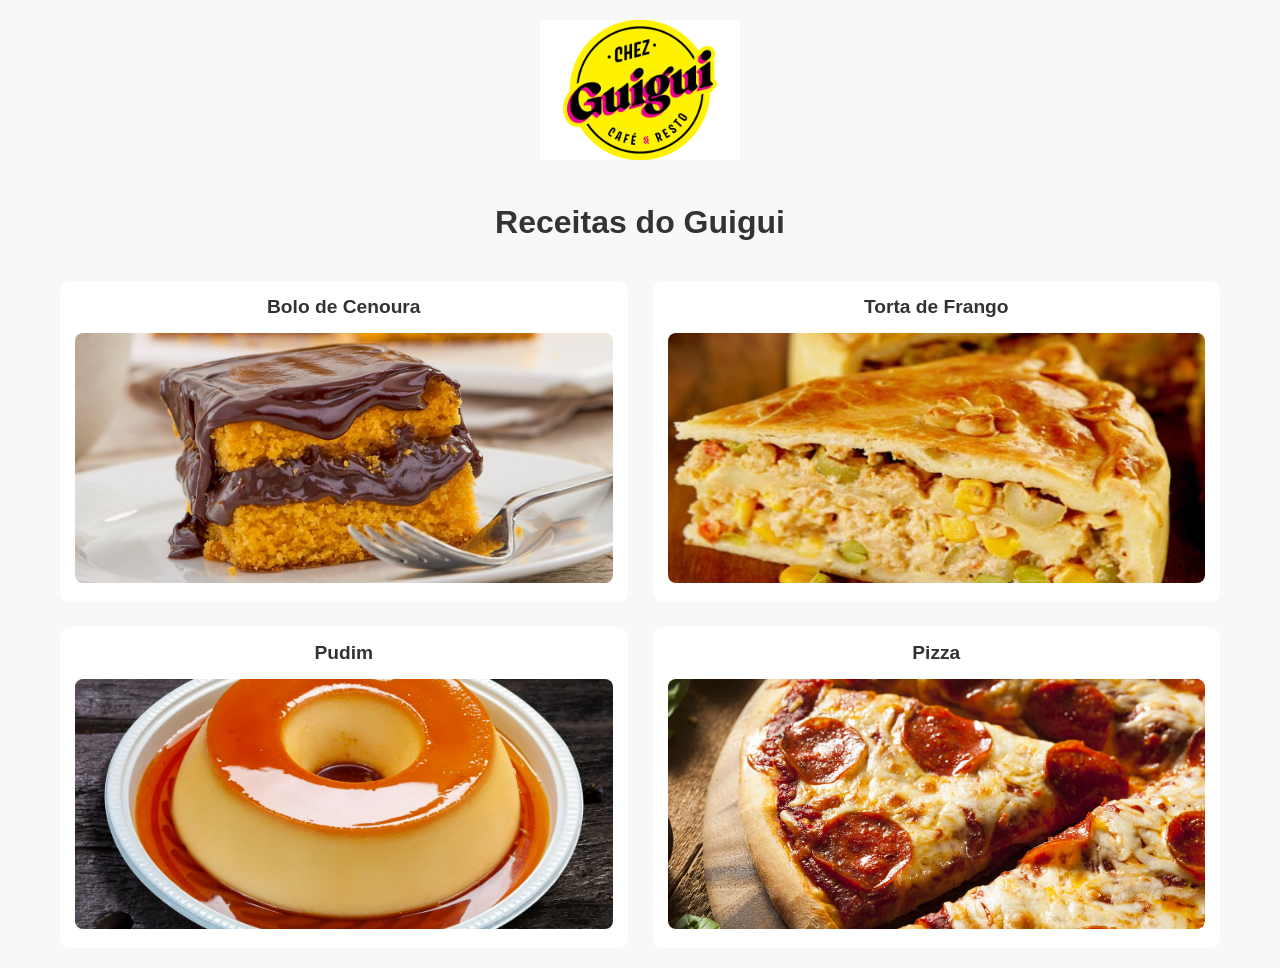
<file: index.html>
<!DOCTYPE html>
<html lang="pt-br">
<head>
    <meta charset="UTF-8">
    <meta name="viewport" content="width=device-width, initial-scale=1.0">
    <title>Receitas do Guigui</title>
    <link rel="stylesheet" href="style.css">
</head>
<body>

    <header class="container">
        <img src="assets/logo.png" alt="Logo Receitas do Guigui">
    </header>

    <main class="container">
        <h1>Receitas do Guigui</h1>

        <nav>
            <ul class="receitas">

                <li>
                    <a href="bolo-de-cenoura.html" target="_blank">
                        <h2>Bolo de Cenoura</h2>
                        <img src="assets/bolo.jpg" alt="Bolo de Cenoura">
                    </a>
                </li>

                <li>
                    <a href="torta-de-frango.html" target="_blank">
                        <h2>Torta de Frango</h2>
                        <img src="assets/torta.jpg" alt="Torta de Frango">
                    </a>
                </li>
                <li>
                    <a href="pudim.html" target="_blank">
                        <h2>Pudim</h2>
                        <img src="assets/pudim-com-leite-condensado.webp" alt="Pudim">
                    </a>
                </li>
                <li>
                    <a href="pizza.html" target="_blank">
                        <h2>Pizza</h2>
                        <img src="assets/pizza.jpg" alt="Pizza">
                    </a>
                </li>

            </ul>
        </nav>
    </main>

</body>
</html>
</file>
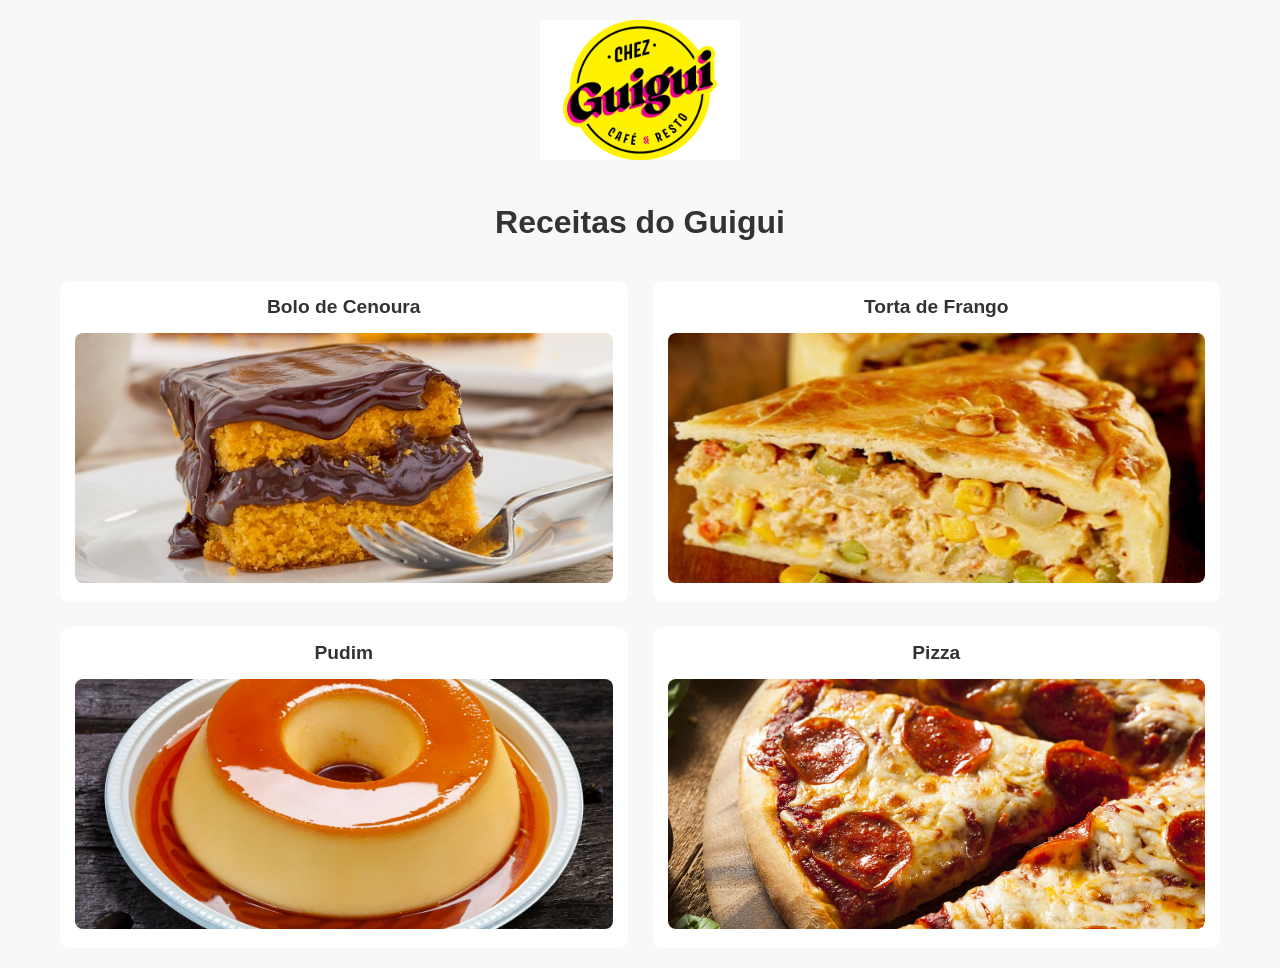
<file: Downloads/SiteReceitas-main/SiteReceitas-main/SiteReceitas-main/index.html>
<!DOCTYPE html>
<html lang="pt-br">
<head>
    <meta charset="UTF-8">
    <meta name="viewport" content="width=device-width, initial-scale=1.0">
    <title>Receitas do Guigui</title>
    <link rel="stylesheet" href="style.css">
</head>
<body>

    <header class="container">
        <img src="assets/logo.png" alt="Logo Receitas do Guigui">
    </header>

    <main class="container">
        <h1>Receitas do Guigui</h1>

        <nav>
            <ul class="receitas">

                <li>
                    <a href="bolo-de-cenoura.html" target="_blank">
                        <h2>Bolo de Cenoura</h2>
                        <img src="assets/bolo.jpg" alt="Bolo de Cenoura">
                    </a>
                </li>

                <li>
                    <a href="torta-de-frango.html" target="_blank">
                        <h2>Torta de Frango</h2>
                        <img src="assets/torta.jpg" alt="Torta de Frango">
                    </a>
                </li>
                <li>
                    <a href="pudim.html" target="_blank">
                        <h2>Pudim</h2>
                        <img src="assets/pudim-com-leite-condensado.webp" alt="Pudim">
                    </a>
                </li>
                <li>
                    <a href="pizza.html" target="_blank">
                        <h2>Pizza</h2>
                        <img src="assets/pizza.jpg" alt="Pizza">
                    </a>
                </li>

            </ul>
        </nav>
    </main>

</body>
</html>
</file>
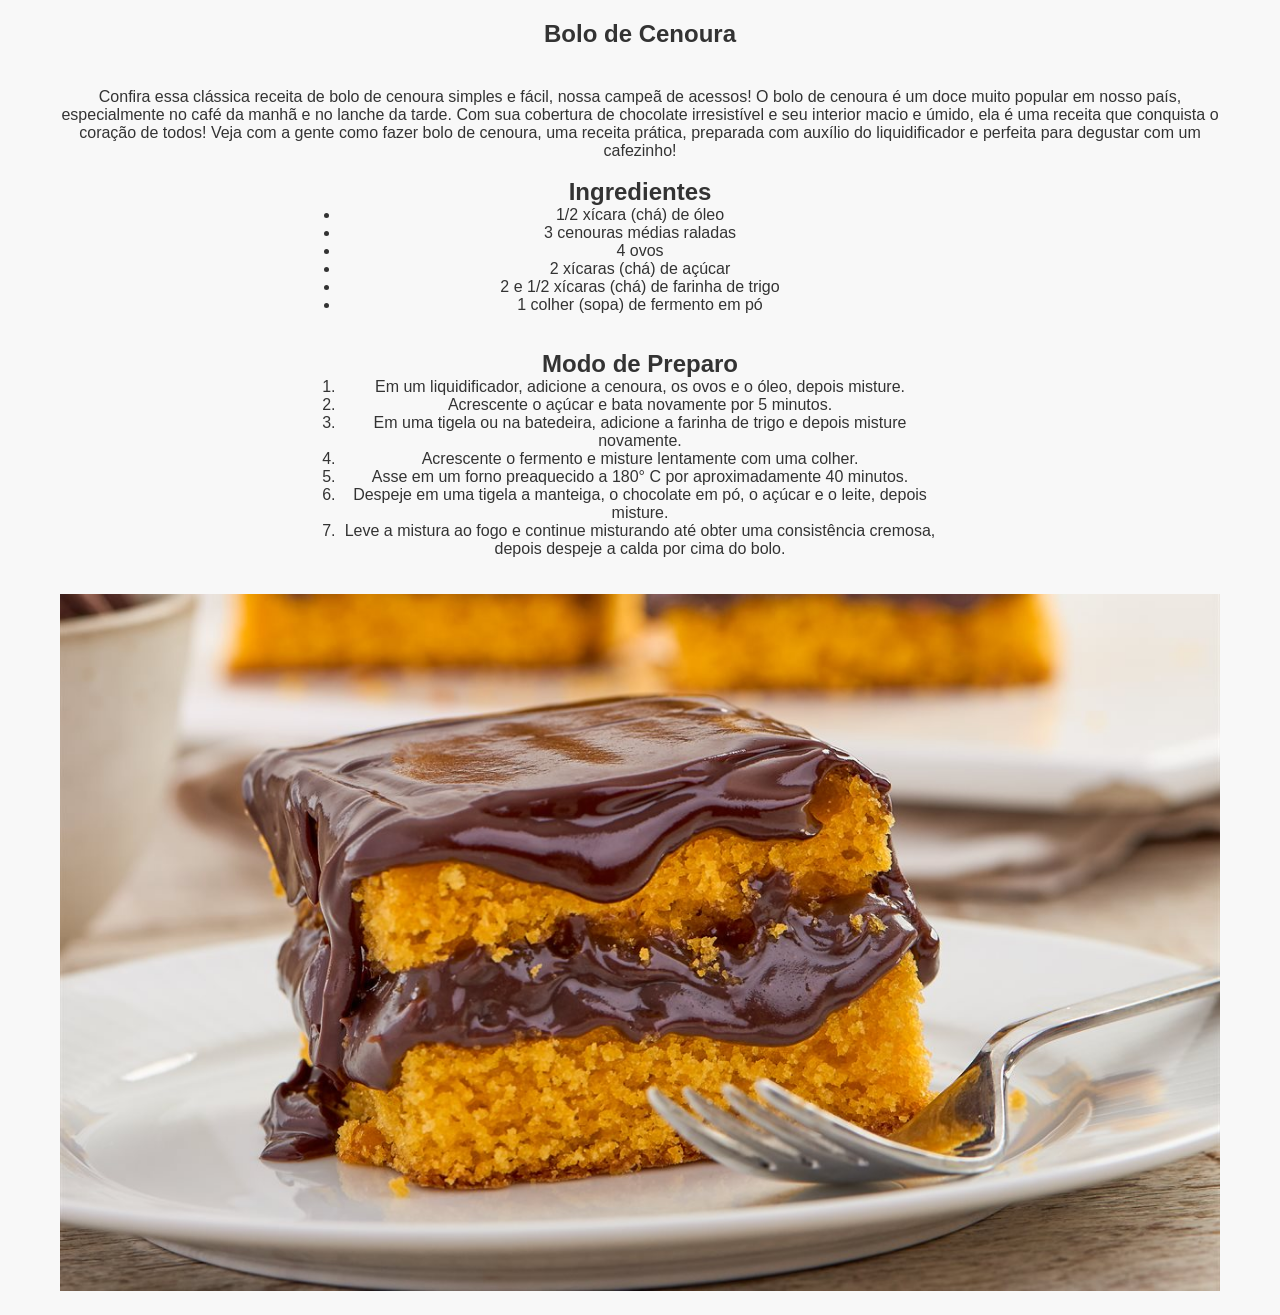
<file: bolo-de-cenoura.html>
<!DOCTYPE html>
<html lang="en">
<head>
    <meta charset="UTF-8">
    <meta name="viewport" content="width=device-width, initial-scale=1.0">
    <link rel="stylesheet" href="style.css">

    <title>Bolo de Cenoura</title>
</head>
<body>
    <section class="container">
        <center>
            <h1>Bolo de Cenoura</h1>
            <p>Confira essa clássica receita de bolo de cenoura simples e fácil, nossa campeã de acessos! O bolo de cenoura é um doce muito popular em nosso país, especialmente no café da manhã e no lanche da tarde. Com sua cobertura de chocolate irresistível e seu interior macio e úmido, ela é uma receita que conquista o coração de todos! Veja com a gente como fazer bolo de cenoura, uma receita prática, preparada com auxílio do liquidificador e perfeita para degustar com um cafezinho!</p>

        <br>
        <h2>Ingredientes</h2>
        <ul class="container-lista">
            <li>1/2 xícara (chá) de óleo</li>
            <li>3 cenouras médias raladas</li>
            <li>4 ovos</li>
            <li>2 xícaras (chá) de açúcar</li>
            <li>2 e 1/2 xícaras (chá) de farinha de trigo</li>
            <li>1 colher (sopa) de fermento em pó</li>
        </ul>
        <br>
        <br>
        <h2>Modo de Preparo</h2>
        <ol class="container-lista">
            <li>Em um liquidificador, adicione a cenoura, os ovos e o óleo, depois misture.</li>
            <li>Acrescente o açúcar e bata novamente por 5 minutos.</li>
            <li>Em uma tigela ou na batedeira, adicione a farinha de trigo e depois misture novamente.</li>
            <li>Acrescente o fermento e misture lentamente com uma colher.</li>
            <li>Asse em um forno preaquecido a 180° C por aproximadamente 40 minutos.</li>
            <li>Despeje em uma tigela a manteiga, o chocolate em pó, o açúcar e o leite, depois misture.</li>
            <li>Leve a mistura ao fogo e continue misturando até obter uma consistência cremosa, depois despeje a calda por cima do bolo.</li>
        </ol>
        <br>
        <br>
        <img src="assets/bolo.jpg" alt="">
        </center>
    </section>
</body>
</html>
</file>
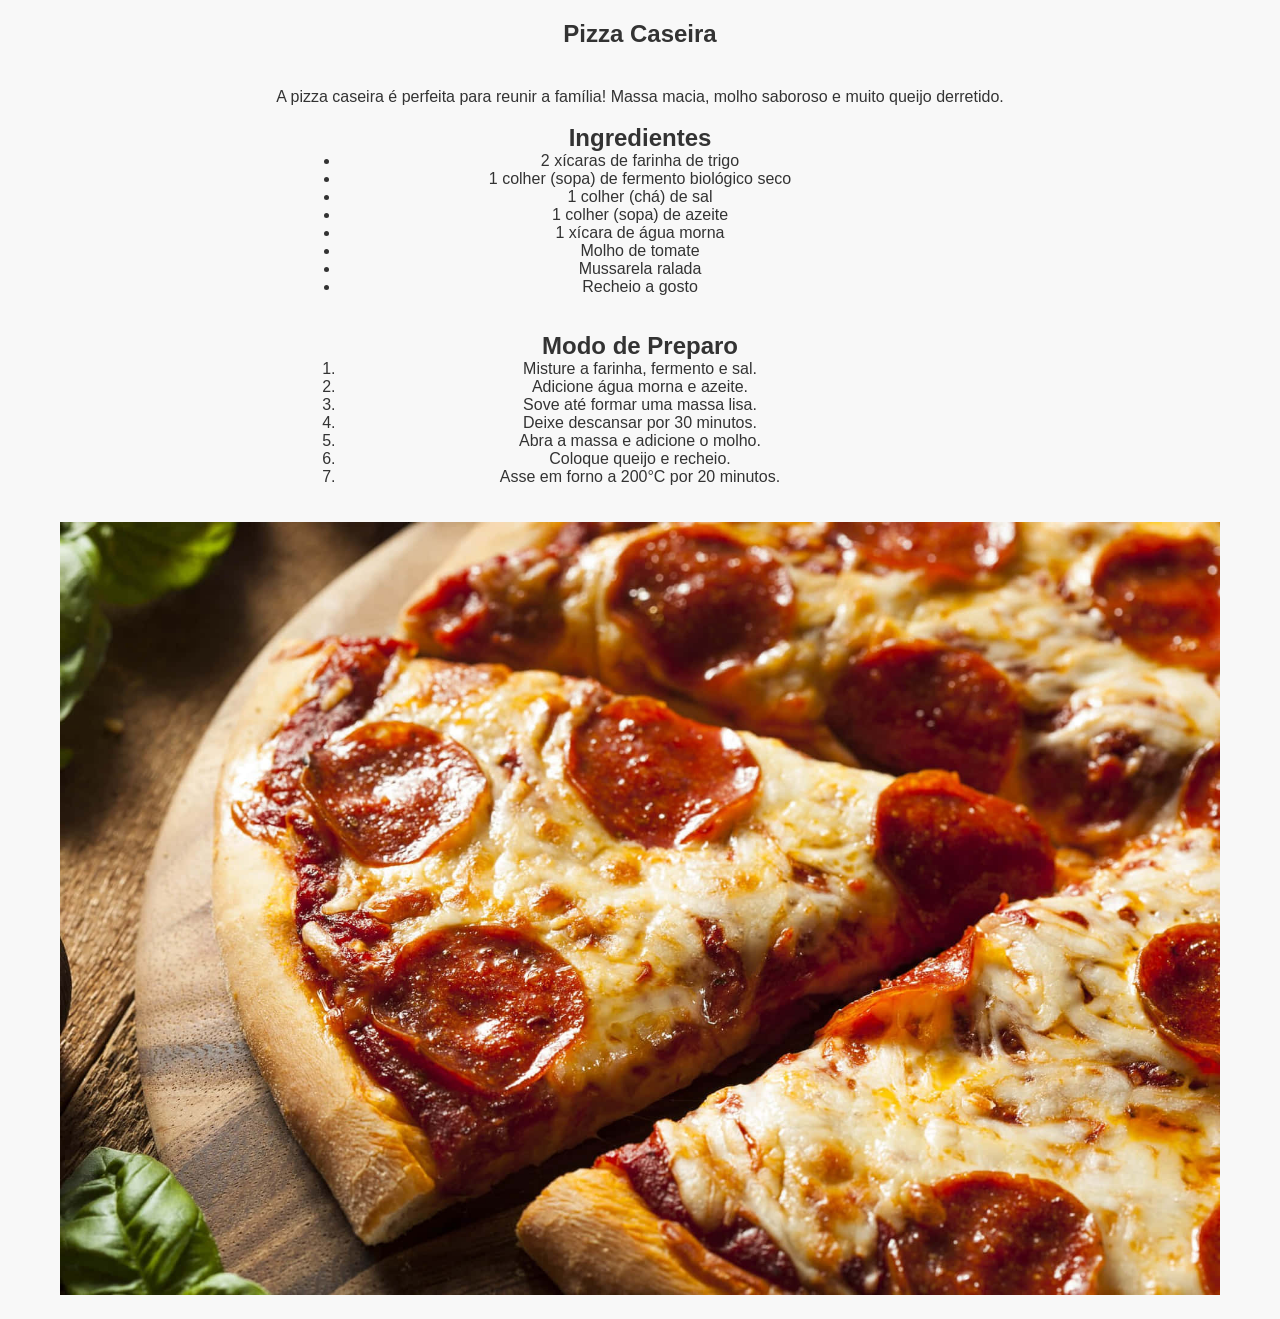
<file: pizza.html>
<!DOCTYPE html>
<html lang="pt-br">
<head>
    <meta charset="UTF-8">
    <meta name="viewport" content="width=device-width, initial-scale=1.0">
    <title>Pizza</title>
    <link rel="stylesheet" href="style.css">
</head>
<body>
    <section class="container">
        <center>
            <h1>Pizza Caseira</h1>
            <p>A pizza caseira é perfeita para reunir a família! Massa macia, molho saboroso e muito queijo derretido.</p>

            <br>
            <h2>Ingredientes</h2>
            <ul class="container-lista">
                <li>2 xícaras de farinha de trigo</li>
                <li>1 colher (sopa) de fermento biológico seco</li>
                <li>1 colher (chá) de sal</li>
                <li>1 colher (sopa) de azeite</li>
                <li>1 xícara de água morna</li>
                <li>Molho de tomate</li>
                <li>Mussarela ralada</li>
                <li>Recheio a gosto</li>
            </ul>

            <br><br>

            <h2>Modo de Preparo</h2>
            <ol class="container-lista">
                <li>Misture a farinha, fermento e sal.</li>
                <li>Adicione água morna e azeite.</li>
                <li>Sove até formar uma massa lisa.</li>
                <li>Deixe descansar por 30 minutos.</li>
                <li>Abra a massa e adicione o molho.</li>
                <li>Coloque queijo e recheio.</li>
                <li>Asse em forno a 200°C por 20 minutos.</li>
            </ol>

            <br><br>
            <img src="assets/pizza.jpg" alt="Pizza Caseira">
        </center>
    </section>
</body>
</html>
</file>
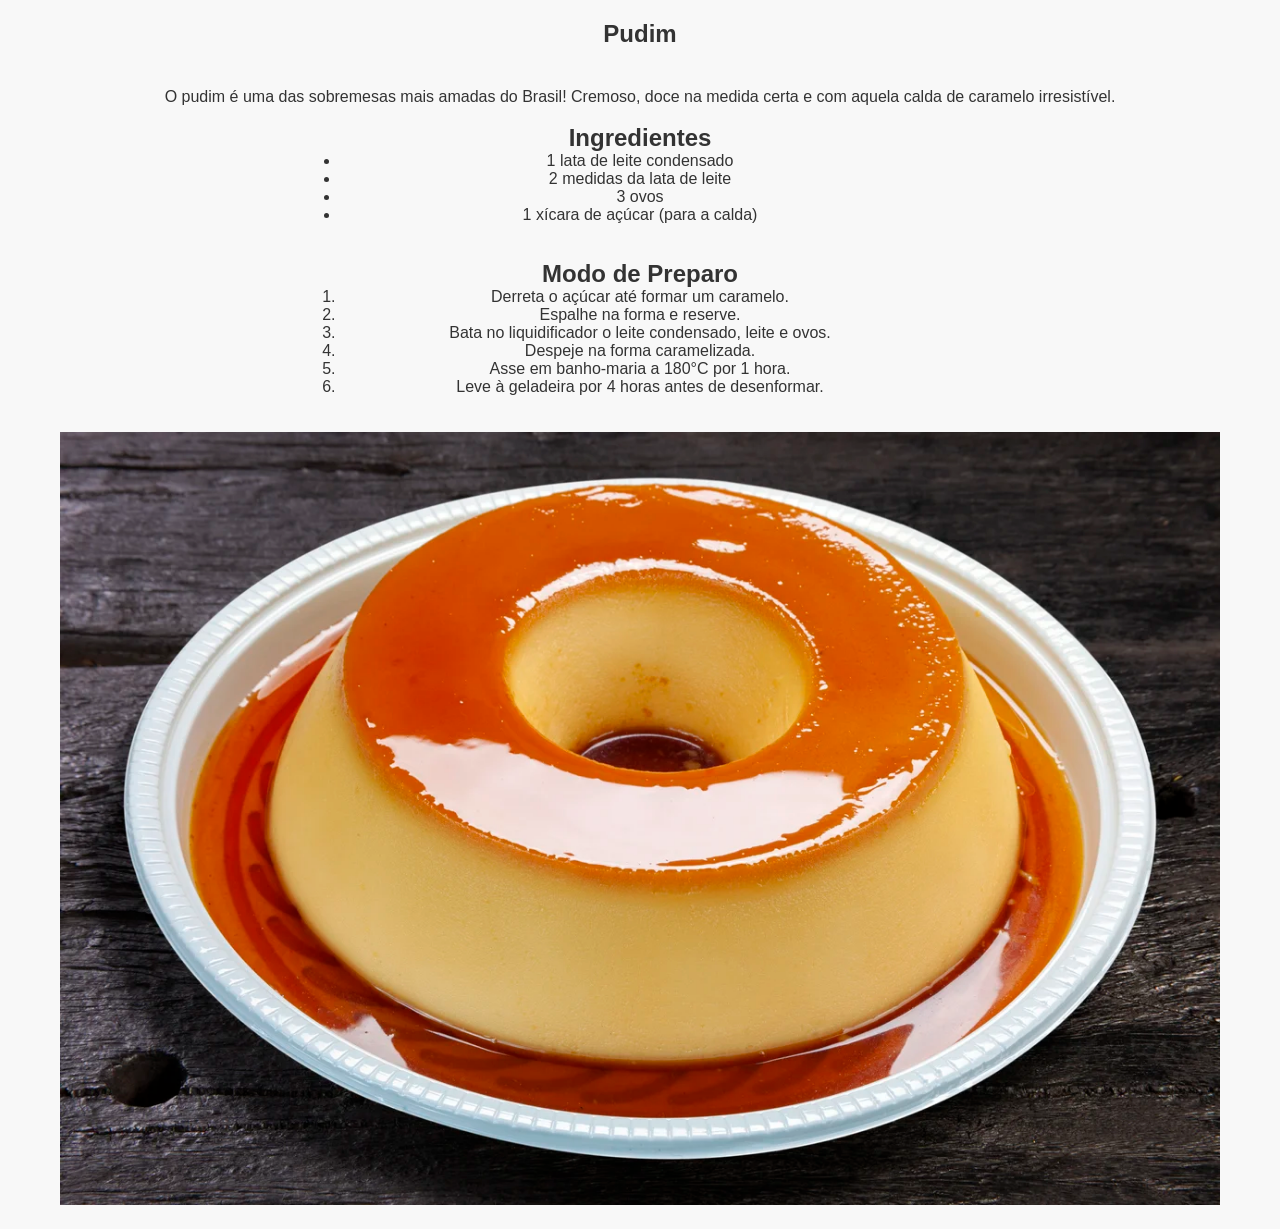
<file: pudim.html>
<!DOCTYPE html>
<html lang="pt-br">
<head>
    <meta charset="UTF-8">
    <meta name="viewport" content="width=device-width, initial-scale=1.0">
    <title>Pudim</title>
    <link rel="stylesheet" href="style.css">
</head>
<body>
    <section class="container">
        <center>
            <h1>Pudim</h1>
            <p>O pudim é uma das sobremesas mais amadas do Brasil! Cremoso, doce na medida certa e com aquela calda de caramelo irresistível.</p>

            <br>
            <h2>Ingredientes</h2>
            <ul class="container-lista">
                <li>1 lata de leite condensado</li>
                <li>2 medidas da lata de leite</li>
                <li>3 ovos</li>
                <li>1 xícara de açúcar (para a calda)</li>
            </ul>

            <br><br>

            <h2>Modo de Preparo</h2>
            <ol class="container-lista">
                <li>Derreta o açúcar até formar um caramelo.</li>
                <li>Espalhe na forma e reserve.</li>
                <li>Bata no liquidificador o leite condensado, leite e ovos.</li>
                <li>Despeje na forma caramelizada.</li>
                <li>Asse em banho-maria a 180°C por 1 hora.</li>
                <li>Leve à geladeira por 4 horas antes de desenformar.</li>
            </ol>

            <br><br>
            <img src="assets/pudim-com-leite-condensado.webp" alt="Pudim">
        </center>
    </section>
</body>
</html>
</file>
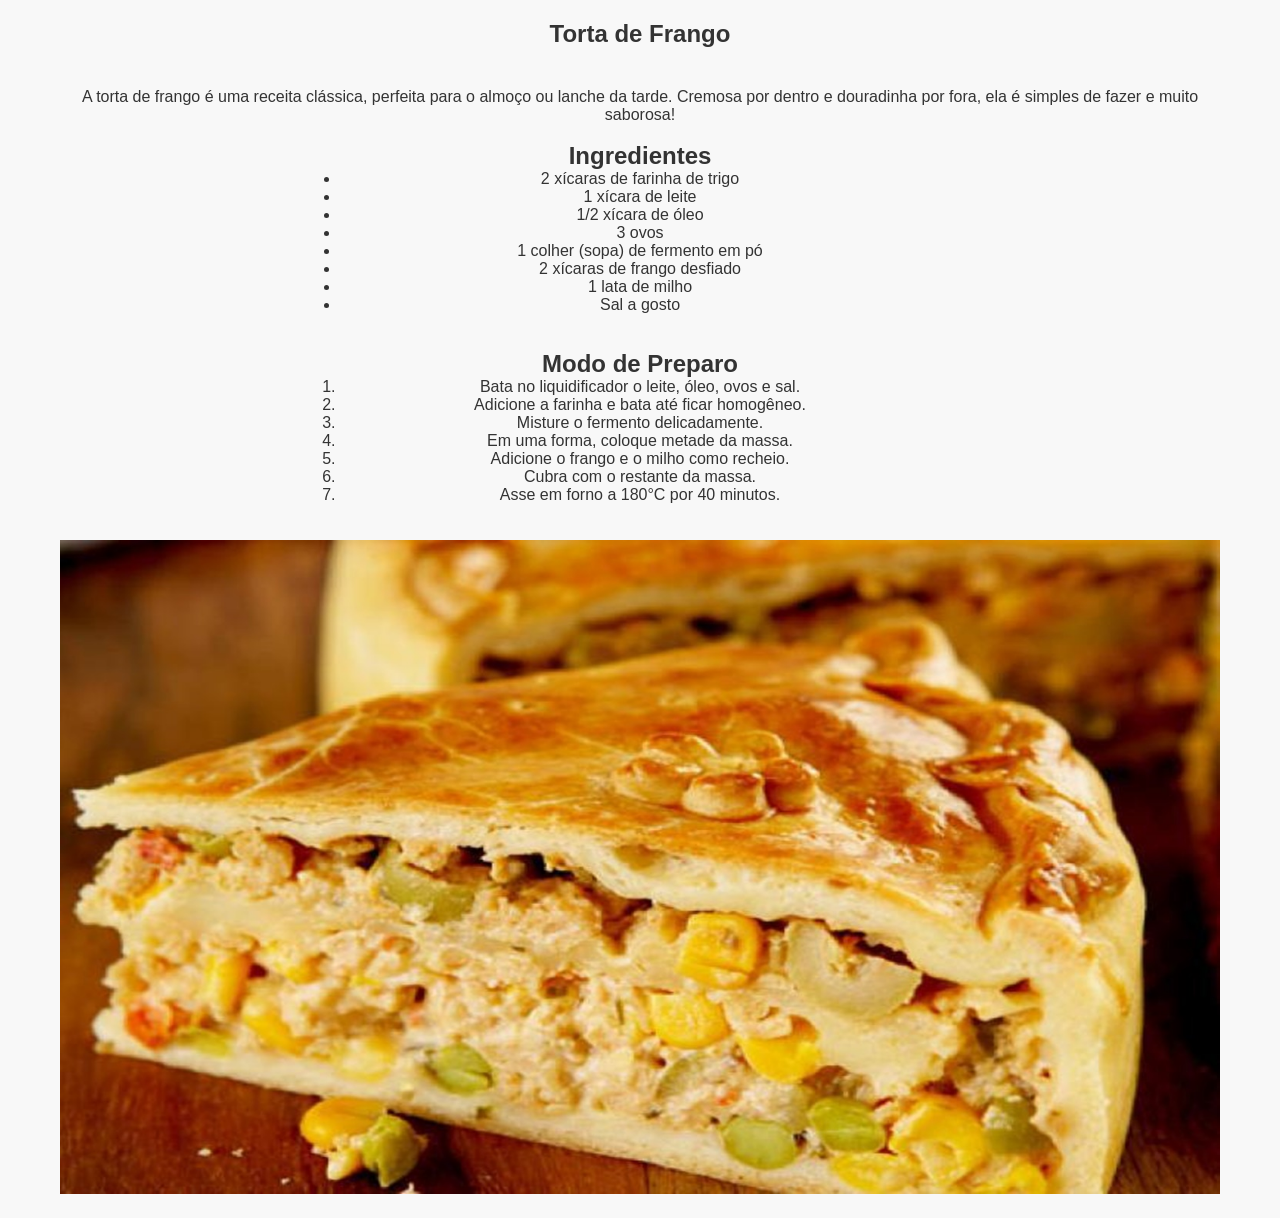
<file: torta-de-frango.html>
<!DOCTYPE html>
<html lang="pt-br">
<head>
    <meta charset="UTF-8">
    <meta name="viewport" content="width=device-width, initial-scale=1.0">
    <title>Torta de Frango</title>
    <link rel="stylesheet" href="style.css">
</head>
<body>
    <section class="container">
        <center>
            <h1>Torta de Frango</h1>
            <p>A torta de frango é uma receita clássica, perfeita para o almoço ou lanche da tarde. Cremosa por dentro e douradinha por fora, ela é simples de fazer e muito saborosa!</p>

            <br>
            <h2>Ingredientes</h2>
            <ul class="container-lista">
                <li>2 xícaras de farinha de trigo</li>
                <li>1 xícara de leite</li>
                <li>1/2 xícara de óleo</li>
                <li>3 ovos</li>
                <li>1 colher (sopa) de fermento em pó</li>
                <li>2 xícaras de frango desfiado</li>
                <li>1 lata de milho</li>
                <li>Sal a gosto</li>
            </ul>

            <br><br>

            <h2>Modo de Preparo</h2>
            <ol class="container-lista">
                <li>Bata no liquidificador o leite, óleo, ovos e sal.</li>
                <li>Adicione a farinha e bata até ficar homogêneo.</li>
                <li>Misture o fermento delicadamente.</li>
                <li>Em uma forma, coloque metade da massa.</li>
                <li>Adicione o frango e o milho como recheio.</li>
                <li>Cubra com o restante da massa.</li>
                <li>Asse em forno a 180°C por 40 minutos.</li>
            </ol>

            <br><br>
            <img src="assets/torta.jpg" alt="Torta de Frango">
        </center>
    </section>
</body>
</html>
</file>
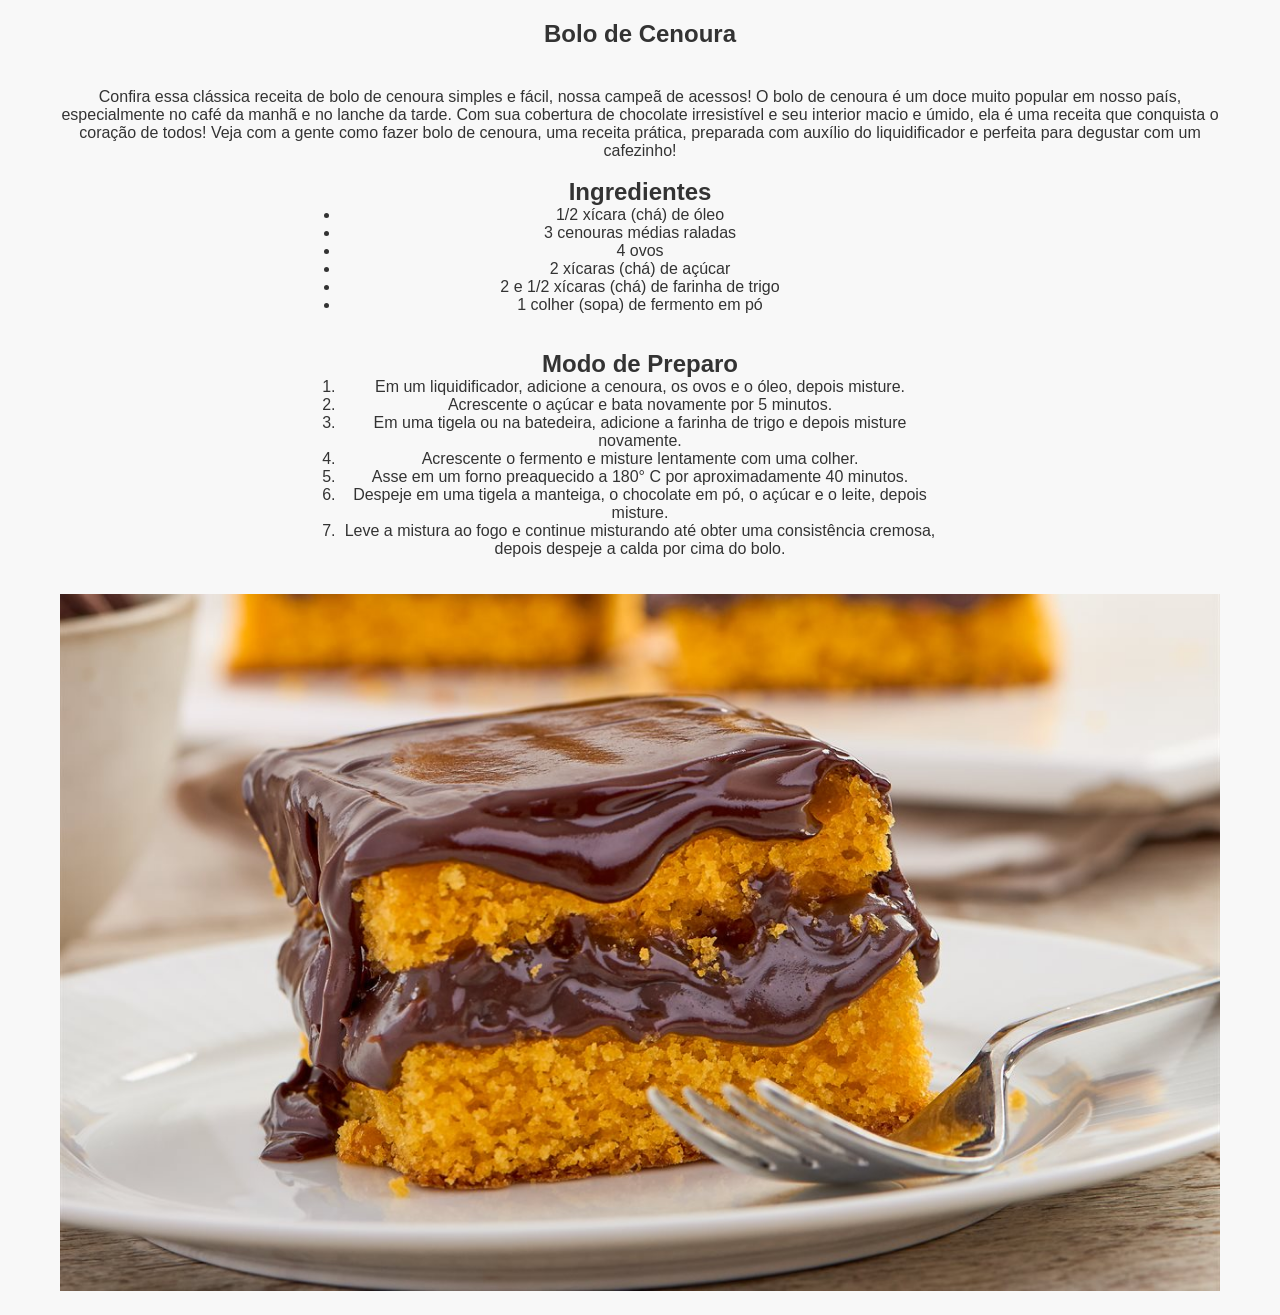
<file: Downloads/SiteReceitas-main/SiteReceitas-main/SiteReceitas-main/bolo-de-cenoura.html>
<!DOCTYPE html>
<html lang="en">
<head>
    <meta charset="UTF-8">
    <meta name="viewport" content="width=device-width, initial-scale=1.0">
    <link rel="stylesheet" href="style.css">

    <title>Bolo de Cenoura</title>
</head>
<body>
    <section class="container">
        <center>
            <h1>Bolo de Cenoura</h1>
            <p>Confira essa clássica receita de bolo de cenoura simples e fácil, nossa campeã de acessos! O bolo de cenoura é um doce muito popular em nosso país, especialmente no café da manhã e no lanche da tarde. Com sua cobertura de chocolate irresistível e seu interior macio e úmido, ela é uma receita que conquista o coração de todos! Veja com a gente como fazer bolo de cenoura, uma receita prática, preparada com auxílio do liquidificador e perfeita para degustar com um cafezinho!</p>

        <br>
        <h2>Ingredientes</h2>
        <ul class="container-lista">
            <li>1/2 xícara (chá) de óleo</li>
            <li>3 cenouras médias raladas</li>
            <li>4 ovos</li>
            <li>2 xícaras (chá) de açúcar</li>
            <li>2 e 1/2 xícaras (chá) de farinha de trigo</li>
            <li>1 colher (sopa) de fermento em pó</li>
        </ul>
        <br>
        <br>
        <h2>Modo de Preparo</h2>
        <ol class="container-lista">
            <li>Em um liquidificador, adicione a cenoura, os ovos e o óleo, depois misture.</li>
            <li>Acrescente o açúcar e bata novamente por 5 minutos.</li>
            <li>Em uma tigela ou na batedeira, adicione a farinha de trigo e depois misture novamente.</li>
            <li>Acrescente o fermento e misture lentamente com uma colher.</li>
            <li>Asse em um forno preaquecido a 180° C por aproximadamente 40 minutos.</li>
            <li>Despeje em uma tigela a manteiga, o chocolate em pó, o açúcar e o leite, depois misture.</li>
            <li>Leve a mistura ao fogo e continue misturando até obter uma consistência cremosa, depois despeje a calda por cima do bolo.</li>
        </ol>
        <br>
        <br>
        <img src="assets/bolo.jpg" alt="">
        </center>
    </section>
</body>
</html>
</file>
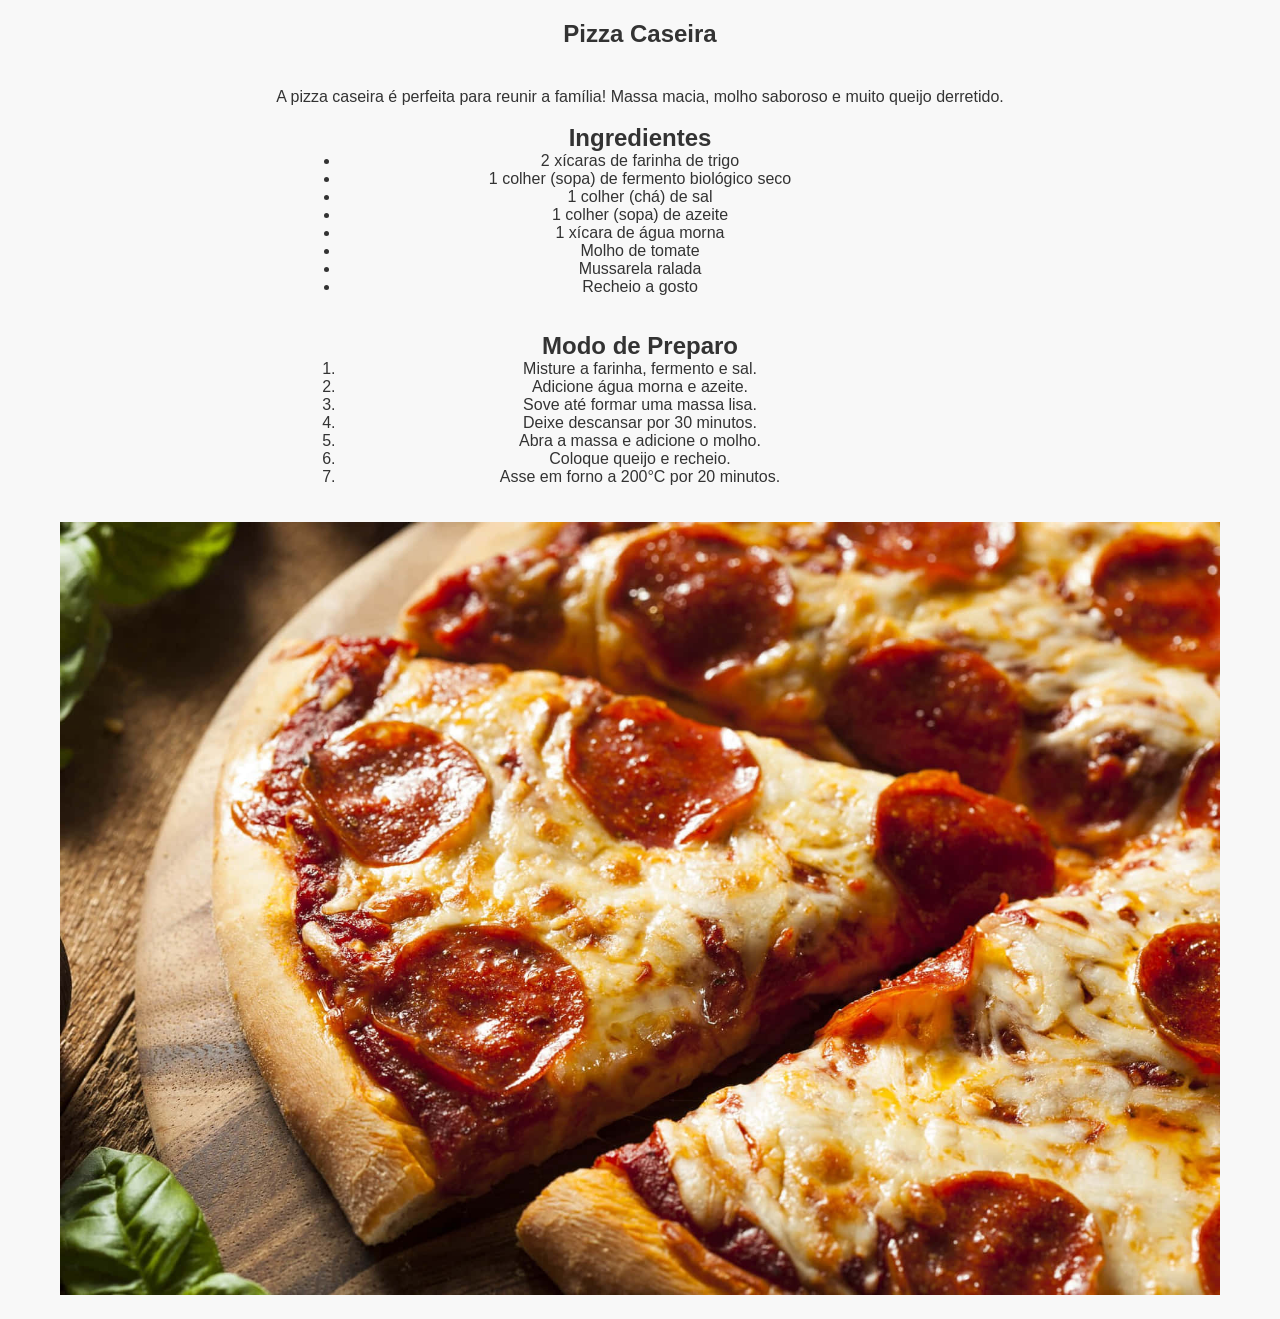
<file: Downloads/SiteReceitas-main/SiteReceitas-main/SiteReceitas-main/pizza.html>
<!DOCTYPE html>
<html lang="pt-br">
<head>
    <meta charset="UTF-8">
    <meta name="viewport" content="width=device-width, initial-scale=1.0">
    <title>Pizza</title>
    <link rel="stylesheet" href="style.css">
</head>
<body>
    <section class="container">
        <center>
            <h1>Pizza Caseira</h1>
            <p>A pizza caseira é perfeita para reunir a família! Massa macia, molho saboroso e muito queijo derretido.</p>

            <br>
            <h2>Ingredientes</h2>
            <ul class="container-lista">
                <li>2 xícaras de farinha de trigo</li>
                <li>1 colher (sopa) de fermento biológico seco</li>
                <li>1 colher (chá) de sal</li>
                <li>1 colher (sopa) de azeite</li>
                <li>1 xícara de água morna</li>
                <li>Molho de tomate</li>
                <li>Mussarela ralada</li>
                <li>Recheio a gosto</li>
            </ul>

            <br><br>

            <h2>Modo de Preparo</h2>
            <ol class="container-lista">
                <li>Misture a farinha, fermento e sal.</li>
                <li>Adicione água morna e azeite.</li>
                <li>Sove até formar uma massa lisa.</li>
                <li>Deixe descansar por 30 minutos.</li>
                <li>Abra a massa e adicione o molho.</li>
                <li>Coloque queijo e recheio.</li>
                <li>Asse em forno a 200°C por 20 minutos.</li>
            </ol>

            <br><br>
            <img src="assets/pizza.jpg" alt="Pizza Caseira">
        </center>
    </section>
</body>
</html>
</file>
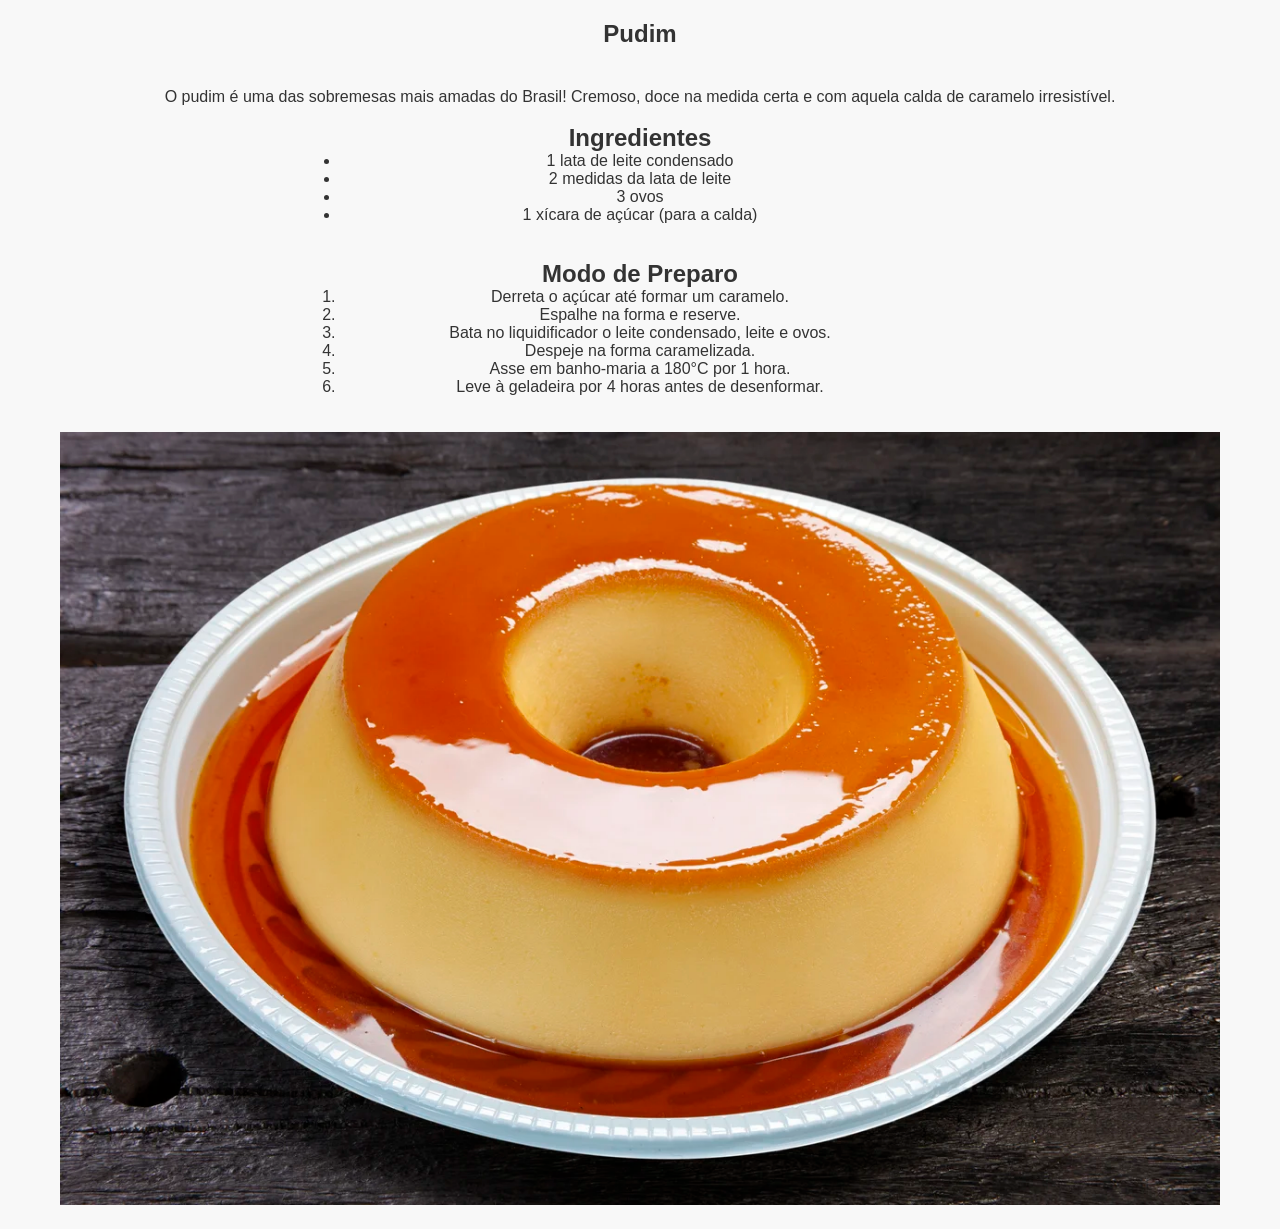
<file: Downloads/SiteReceitas-main/SiteReceitas-main/SiteReceitas-main/pudim.html>
<!DOCTYPE html>
<html lang="pt-br">
<head>
    <meta charset="UTF-8">
    <meta name="viewport" content="width=device-width, initial-scale=1.0">
    <title>Pudim</title>
    <link rel="stylesheet" href="style.css">
</head>
<body>
    <section class="container">
        <center>
            <h1>Pudim</h1>
            <p>O pudim é uma das sobremesas mais amadas do Brasil! Cremoso, doce na medida certa e com aquela calda de caramelo irresistível.</p>

            <br>
            <h2>Ingredientes</h2>
            <ul class="container-lista">
                <li>1 lata de leite condensado</li>
                <li>2 medidas da lata de leite</li>
                <li>3 ovos</li>
                <li>1 xícara de açúcar (para a calda)</li>
            </ul>

            <br><br>

            <h2>Modo de Preparo</h2>
            <ol class="container-lista">
                <li>Derreta o açúcar até formar um caramelo.</li>
                <li>Espalhe na forma e reserve.</li>
                <li>Bata no liquidificador o leite condensado, leite e ovos.</li>
                <li>Despeje na forma caramelizada.</li>
                <li>Asse em banho-maria a 180°C por 1 hora.</li>
                <li>Leve à geladeira por 4 horas antes de desenformar.</li>
            </ol>

            <br><br>
            <img src="assets/pudim-com-leite-condensado.webp" alt="Pudim">
        </center>
    </section>
</body>
</html>
</file>
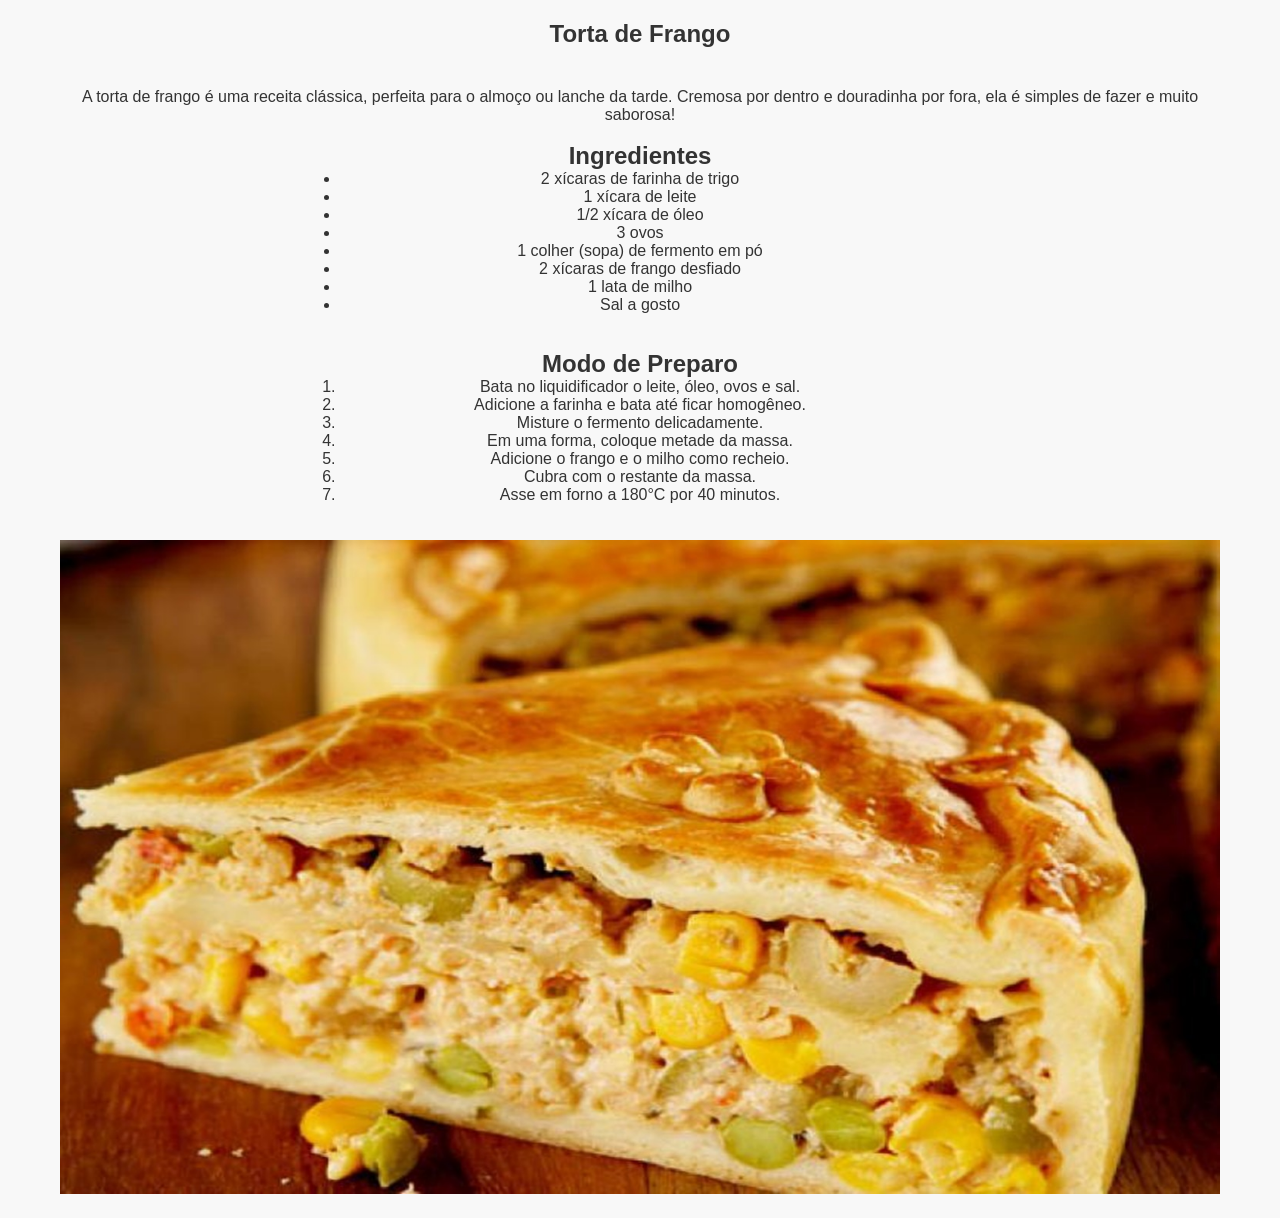
<file: Downloads/SiteReceitas-main/SiteReceitas-main/SiteReceitas-main/torta-de-frango.html>
<!DOCTYPE html>
<html lang="pt-br">
<head>
    <meta charset="UTF-8">
    <meta name="viewport" content="width=device-width, initial-scale=1.0">
    <title>Torta de Frango</title>
    <link rel="stylesheet" href="style.css">
</head>
<body>
    <section class="container">
        <center>
            <h1>Torta de Frango</h1>
            <p>A torta de frango é uma receita clássica, perfeita para o almoço ou lanche da tarde. Cremosa por dentro e douradinha por fora, ela é simples de fazer e muito saborosa!</p>

            <br>
            <h2>Ingredientes</h2>
            <ul class="container-lista">
                <li>2 xícaras de farinha de trigo</li>
                <li>1 xícara de leite</li>
                <li>1/2 xícara de óleo</li>
                <li>3 ovos</li>
                <li>1 colher (sopa) de fermento em pó</li>
                <li>2 xícaras de frango desfiado</li>
                <li>1 lata de milho</li>
                <li>Sal a gosto</li>
            </ul>

            <br><br>

            <h2>Modo de Preparo</h2>
            <ol class="container-lista">
                <li>Bata no liquidificador o leite, óleo, ovos e sal.</li>
                <li>Adicione a farinha e bata até ficar homogêneo.</li>
                <li>Misture o fermento delicadamente.</li>
                <li>Em uma forma, coloque metade da massa.</li>
                <li>Adicione o frango e o milho como recheio.</li>
                <li>Cubra com o restante da massa.</li>
                <li>Asse em forno a 180°C por 40 minutos.</li>
            </ol>

            <br><br>
            <img src="assets/torta.jpg" alt="Torta de Frango">
        </center>
    </section>
</body>
</html>
</file>
<file: style.css>
* {
    margin: 0;
    padding: 0;
    box-sizing: border-box;
}

body {
    background-color: #f8f8f8;
    font-family: Arial, Helvetica, sans-serif;
    color: #333333;
}

.container {
    max-width: 1200px;
    padding: 20px;
    margin: 0 auto;
}

header {
    text-align: center;
    margin-bottom: 30px;
}

header img {
    max-width: 200px;
}

h1 {
    text-align: center;
    margin-bottom: 40px;
}

.receitas {
    display: grid;
    grid-template-columns: 1fr 1fr;
    gap: 25px;
    list-style: none;
}

.receitas li {
    background: #fff;
    border-radius: 10px;
    overflow: hidden;
}



.receitas a {
    text-decoration: none;
    color: inherit;
    display: block;
    padding: 15px;
}

.receitas h2 {
    margin-bottom: 15px;
    font-size: 1.2rem;
    text-align: center;
}

.receitas img {
    width: 100%;
    height: 250px;
    object-fit: cover;
    border-radius: 8px;
}

.container-lista {
    max-width: 600px;
}

img {
    max-width: 100%;
}
</file>
<file: Downloads/SiteReceitas-main/SiteReceitas-main/SiteReceitas-main/style.css>
* {
    margin: 0;
    padding: 0;
    box-sizing: border-box;
}

body {
    background-color: #f8f8f8;
    font-family: Arial, Helvetica, sans-serif;
    color: #333333;
}

.container {
    max-width: 1200px;
    padding: 20px;
    margin: 0 auto;
}

header {
    text-align: center;
    margin-bottom: 30px;
}

header img {
    max-width: 200px;
}

h1 {
    text-align: center;
    margin-bottom: 40px;
}

.receitas {
    display: grid;
    grid-template-columns: 1fr 1fr;
    gap: 25px;
    list-style: none;
}

.receitas li {
    background: #fff;
    border-radius: 10px;
    overflow: hidden;
}



.receitas a {
    text-decoration: none;
    color: inherit;
    display: block;
    padding: 15px;
}

.receitas h2 {
    margin-bottom: 15px;
    font-size: 1.2rem;
    text-align: center;
}

.receitas img {
    width: 100%;
    height: 250px;
    object-fit: cover;
    border-radius: 8px;
}

.container-lista {
    max-width: 600px;
}

img {
    max-width: 100%;
}
</file>
